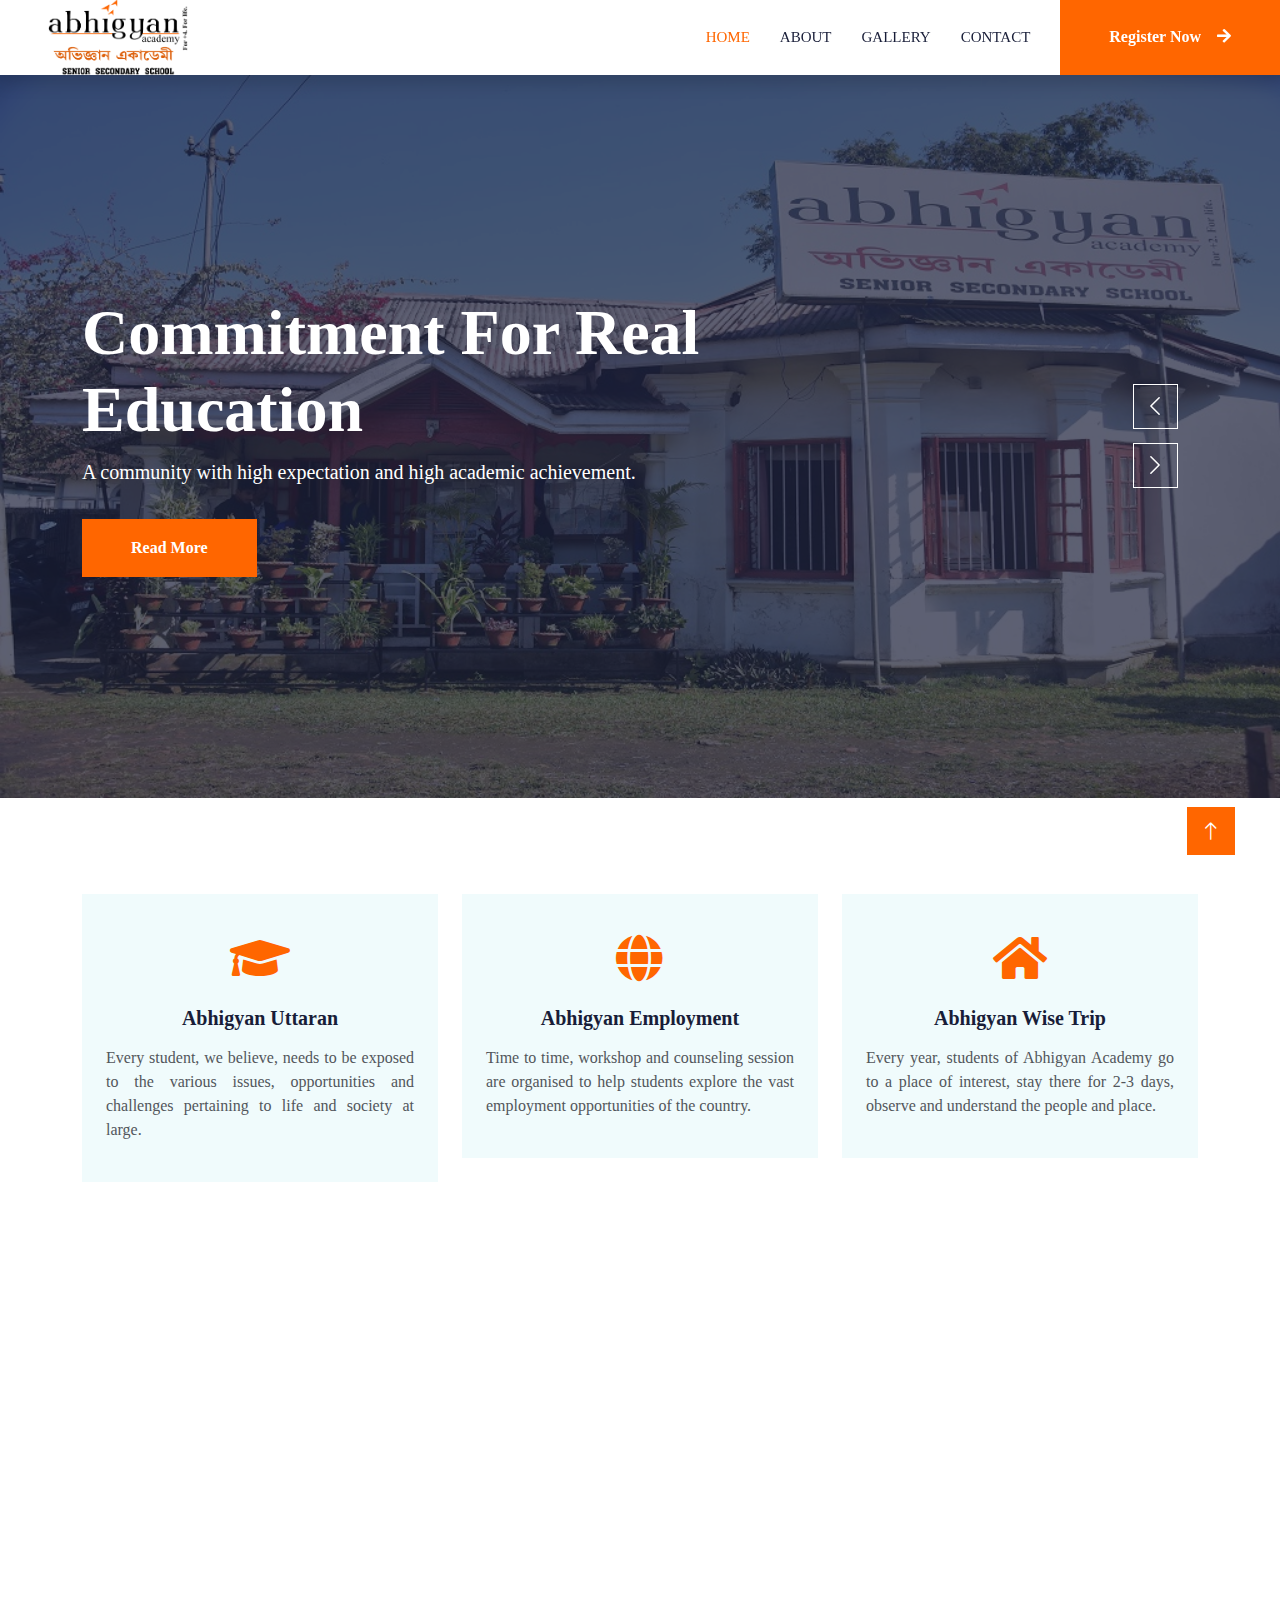
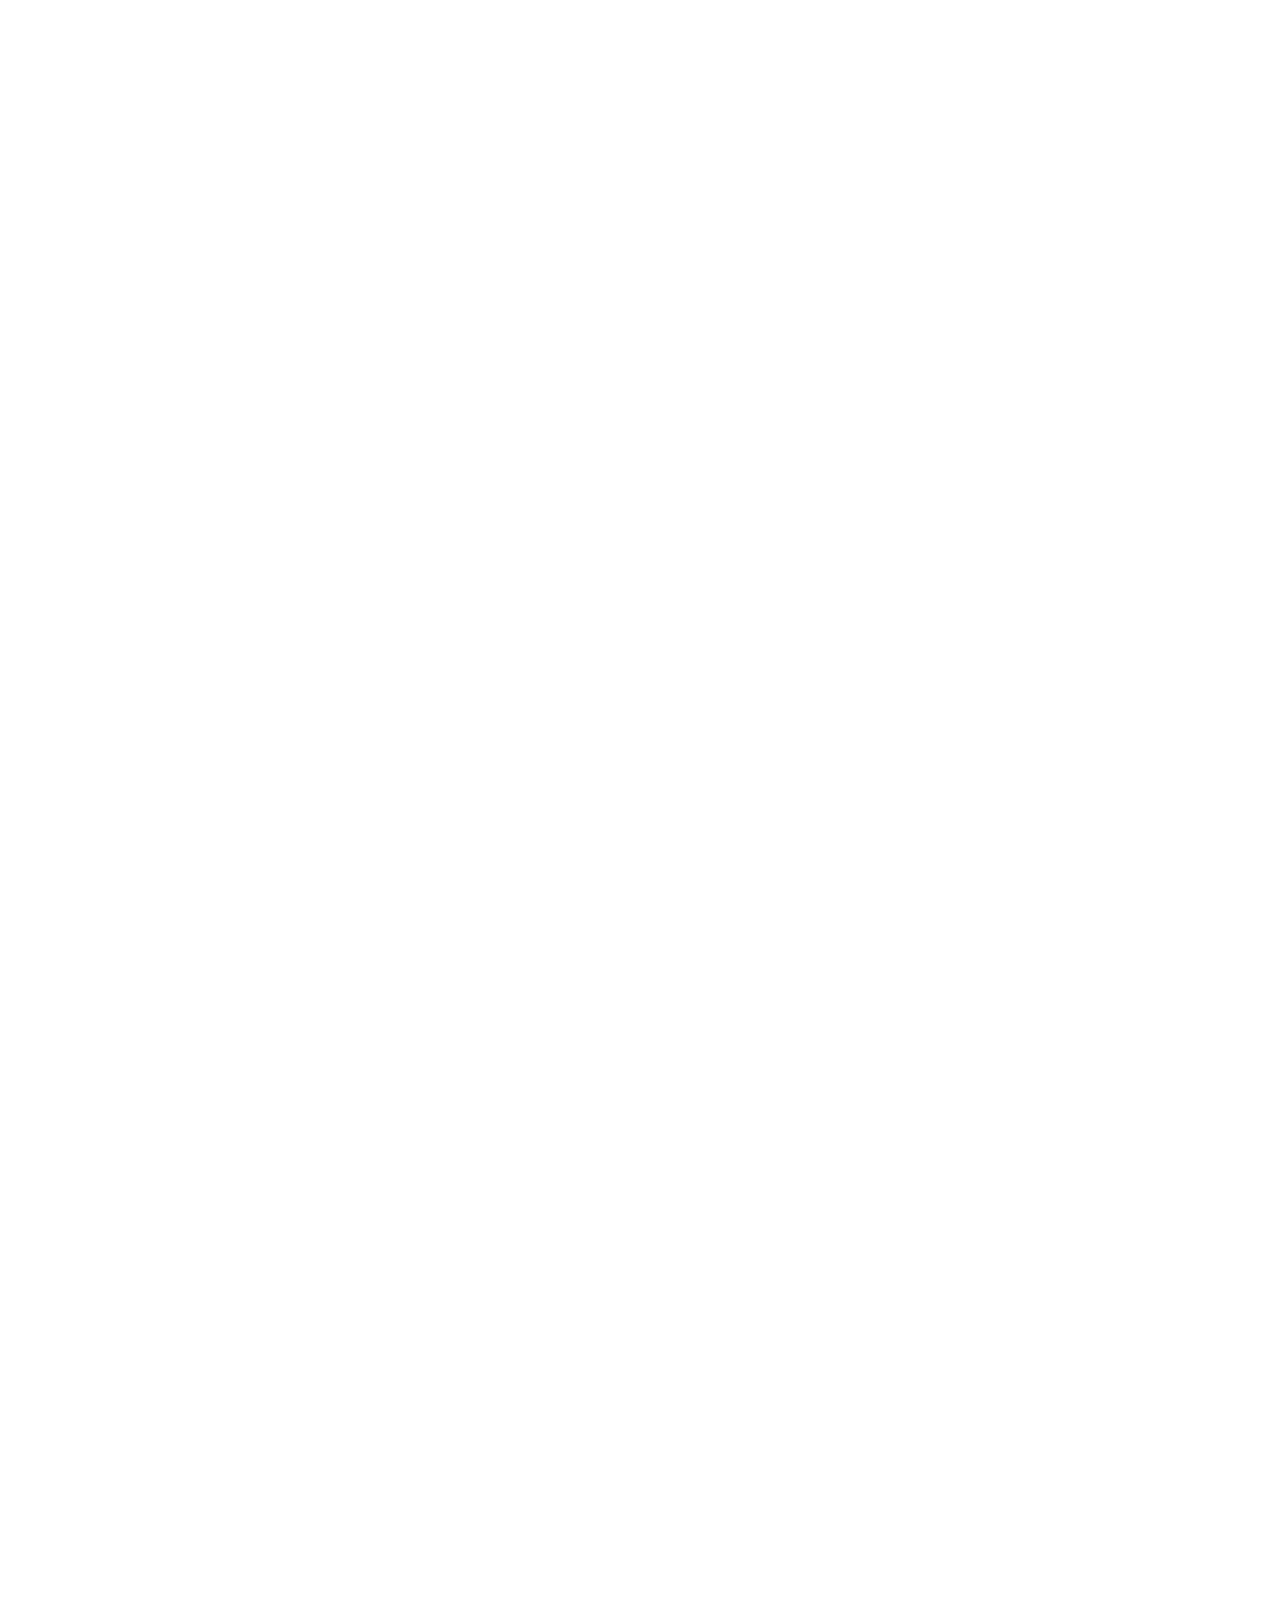
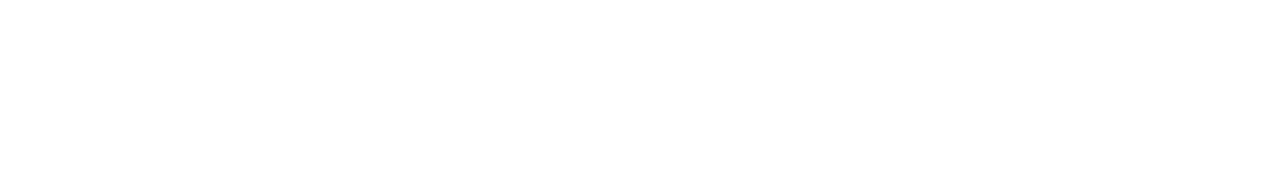
<file: index.html>
﻿<!DOCTYPE html>
<html>
<head>
    <meta charset="utf-8">
    <title>&nbsp;Abhigyan Academy | অভিজ্ঞানএকাডেমী | &nbsp;</title>
    <meta content="width=device-width, initial-scale=1.0" name="viewport" />
    <meta content="" name="keywords" />
    <meta content="" name="description" />
    <!-- Favicon -->
    <link href="school/favicon.ico" rel="icon" />
    <!-- Google Web Fonts -->
    <link href="https://fonts.googleapis.com/css2?family=Heebo:wght@400;500;600&family=Nunito:wght@600;700;800&display=swap" rel="stylesheet" />
    <!-- Icon Font Stylesheet -->
    <link href="https://cdnjs.cloudflare.com/ajax/libs/font-awesome/5.10.0/css/all.min.css" rel="stylesheet">
    <link href="https://cdn.jsdelivr.net/npm/bootstrap-icons@1.4.1/font/bootstrap-icons.css" rel="stylesheet">
    <!-- Libraries Stylesheet -->
    <link href="App_Themes/lib/animate/animate.min.css" rel="stylesheet" />
    <link href="App_Themes/lib/owlcarousel/assets/owl.carousel.min.css" rel="stylesheet" />
    <!-- Customized Bootstrap Stylesheet -->
    <link href="App_Themes/css/bootstrap.min.css" rel="stylesheet" />
    <!-- Template Stylesheet -->
    <link href="App_Themes/css/style.css" rel="stylesheet" />
    <style type="text/css">
        body{
            font-family:Cambria!important;
        }
    </style>
</head>
<body>
    <!-- Navbar Start -->
    <nav class="navbar navbar-expand-lg bg-white navbar-light shadow sticky-top p-0">
        <a href="index.html" class="navbar-brand d-flex align-items-center px-4 px-lg-5">
            <img src="school/logo.png" width="140" />
        </a>
        <button type="button" class="navbar-toggler me-4" data-bs-toggle="collapse" data-bs-target="#navbarCollapse">
            <span class="navbar-toggler-icon"></span>
        </button>
        <div class="collapse navbar-collapse" id="navbarCollapse">
            <div class="navbar-nav ms-auto p-4 p-lg-0">
                <a href="index.html" class="nav-item nav-link active">Home</a>
                <a href="aboutus.html" class="nav-item nav-link">About</a>
                <!--<div class="nav-item dropdown">
                    <a href="#" class="nav-link dropdown-toggle" data-bs-toggle="dropdown">Academics</a>
                    <div class="dropdown-menu fade-down m-0">
                        <a href="team.html" class="dropdown-item">Our Team</a>
                        <a href="testimonial.html" class="dropdown-item">Testimonial</a>
                        <a href="404.html" class="dropdown-item">404 Page</a>
                    </div>
                </div>
                <div class="nav-item dropdown">
                    <a href="#" class="nav-link dropdown-toggle" data-bs-toggle="dropdown">Admission</a>
                    <div class="dropdown-menu fade-down m-0">
                        <a href="team.html" class="dropdown-item">Procedure</a>
                        <a href="testimonial.html" class="dropdown-item">Fee Structure</a>
                    </div>
                </div>-->
                <a href="gallery.html" class="nav-item nav-link">Gallery</a>
                <a href="contactus.html" class="nav-item nav-link">Contact</a>
            </div>
            <a href="https://forms.gle/D6kiUXnTabhKt2X67" class="btn btn-primary py-4 px-lg-5 d-none d-lg-block">Register Now<i class="fa fa-arrow-right ms-3"></i></a>
        </div>
    </nav>
    <!-- Navbar End -->
    <!-- Carousel Start -->
    <div class="container-fluid p-0 mb-5">
        <div class="owl-carousel header-carousel position-relative">
            <div class="owl-carousel-item position-relative">
                <img class="img-fluid" src="school/album/sliding/DSC_6531.JPG" alt="">
                <div class="position-absolute top-0 start-0 w-100 h-100 d-flex align-items-center" style="background: rgba(24, 29, 56, .7);">
                    <div class="container">
                        <div class="row justify-content-start">
                            <div class="col-sm-10 col-lg-8">
                                <!--<h5 class="text-primary text-uppercase mb-3 animated slideInDown">Commitment For Real Education</h5>-->
                                <h3 class="display-3 text-white animated slideInDown">Commitment For Real Education</h3>
                                <p class="fs-5 text-white mb-4 pb-2">A community with high expectation and high academic achievement.</p>
                                <a href="" class="btn btn-primary py-md-3 px-md-5 me-3 animated slideInLeft">Read More</a>
                            </div>
                        </div>
                    </div>
                </div>
            </div>
            <div class="owl-carousel-item position-relative">
                <img class="img-fluid" src="school/album/sliding/DSC_0434.JPG" alt="">
                <div class="position-absolute top-0 start-0 w-100 h-100 d-flex align-items-center" style="background: rgba(24, 29, 56, .7);">
                    <div class="container">
                        <div class="row justify-content-start">
                            <div class="col-sm-10 col-lg-8">
                                <!--<h5 class="text-primary text-uppercase mb-3 animated slideInDown">Best Online Courses</h5>-->
                                <h3 class="display-3 text-white animated slideInDown">Quality Education</h3>
                                <p class="fs-5 text-white mb-4 pb-2">A learning community dedicated to building respectful and responsible citizens and empowering all learners.</p>
                                <a href="" class="btn btn-primary py-md-3 px-md-5 me-3 animated slideInLeft">Read More</a>
                            </div>
                        </div>
                    </div>
                </div>
            </div>
            <div class="owl-carousel-item position-relative">
                <img class="img-fluid" src="school/album/sliding/DSC_0009-01.jpeg" alt="">
                <div class="position-absolute top-0 start-0 w-100 h-100 d-flex align-items-center" style="background: rgba(24, 29, 56, .7);">
                    <div class="container">
                        <div class="row justify-content-start">
                            <div class="col-sm-10 col-lg-8">
                                <!--<h5 class="text-primary text-uppercase mb-3 animated slideInDown">Best Online Courses</h5>-->
                                <h3 class="display-3 text-white animated slideInDown">Learn, Lead And Be A Legend</h3>
                                <p class="fs-5 text-white mb-4 pb-2">A community of lifelong learners, responsible global citizens, and champions of our own success.</p>
                                <a href="" class="btn btn-primary py-md-3 px-md-5 me-3 animated slideInLeft">Read More</a>
                            </div>
                        </div>
                    </div>
                </div>
            </div>
            <div class="owl-carousel-item position-relative">
                <img class="img-fluid" src="school/album/sliding/DSCN2551.JPG" alt="">
                <div class="position-absolute top-0 start-0 w-100 h-100 d-flex align-items-center" style="background: rgba(24, 29, 56, .7);">
                    <div class="container">
                        <div class="row justify-content-start">
                            <div class="col-sm-10 col-lg-8">
                                <!--<h5 class="text-primary text-uppercase mb-3 animated slideInDown">Best Online Courses</h5>-->
                                <h5 class="display-3 text-white animated slideInDown">Curriculum, instruction and assessments aligned with state standards</h5>
                                <p class="fs-5 text-white mb-4 pb-2">High-performing schools use research-based strategies and materials.</p>
                                <a href="" class="btn btn-primary py-md-3 px-md-5 me-3 animated slideInLeft">Read More</a>
                            </div>
                        </div>
                    </div>
                </div>
            </div>
        </div>
    </div>
    <!-- Carousel End -->
    <!-- Service Start -->
    <div class="container-xxl py-5">
        <div class="container">
            <div class="row g-4">
                <div class="col-lg-4 col-sm-6 wow fadeInUp" data-wow-delay="0.1s">
                    <div class="service-item text-center pt-3">
                        <div class="p-4">
                            <i class="fa fa-3x fa-graduation-cap text-primary mb-4"></i>
                            <h5 class="mb-3">Abhigyan Uttaran</h5>
                            <p style="text-align:justify;">Every student, we believe, needs to be exposed to the various issues, opportunities and challenges pertaining to life and society at large. </p>
                        </div>
                    </div>
                </div>
                <div class="col-lg-4 col-sm-6 wow fadeInUp" data-wow-delay="0.3s">
                    <div class="service-item text-center pt-3">
                        <div class="p-4">
                            <i class="fa fa-3x fa-globe text-primary mb-4"></i>
                            <h5 class="mb-3">Abhigyan Employment</h5>
                            <p style="text-align:justify;">Time to time, workshop and counseling session are organised to help students explore the vast employment opportunities of the country.</p>
                        </div>
                    </div>
                </div>
                <div class="col-lg-4 col-sm-6 wow fadeInUp" data-wow-delay="0.5s">
                    <div class="service-item text-center pt-3">
                        <div class="p-4">
                            <i class="fa fa-3x fa-home text-primary mb-4"></i>
                            <h5 class="mb-3">Abhigyan Wise Trip</h5>
                            <p style="text-align:justify;">Every year, students of Abhigyan Academy go to a place of interest, stay there for 2-3 days, observe and understand the people and place.</p>
                        </div>
                    </div>
                </div>
            </div>
        </div>
    </div>
    <!-- Service End -->
    <!-- About Start -->
    <div class="container-xxl py-5">
        <div class="container">
            <div class="row g-5">
                <div class="col-lg-6 wow fadeInUp" data-wow-delay="0.1s" style="min-height: 400px;">
                    <div class="position-relative h-100">
                        <img class="img-fluid position-absolute w-100 h-100" src="school/album/about.jpg" alt="" style="object-fit: fill;">
                    </div>
                </div>
                <div class="col-lg-6 wow fadeInUp" data-wow-delay="0.3s">
                    <h6 class="section-title bg-white text-start text-primary pe-3">About Us</h6>
                    <h2 class="mb-4">Welcome To Abhigyan Academy</h2>
                    <p class="mb-4">
                        In March 2004, Jorhat wake up to a new dawn. They saw their then very popular leader in coaching - Guidance, launching a
                        Senior Secondary School titled as Abhigyan Academy. As the name denotes, it is a journey towards the eternity of wisdom and enlightenment.
                    </p>
                    <div class="row gy-2 gx-4 mb-4">
                        <div class="col-sm-6">
                            <p class="mb-0"><i class="fa fa-arrow-right text-primary me-2"></i>Skilled Teachers</p>
                        </div>
                        <div class="col-sm-6">
                            <p class="mb-0"><i class="fa fa-arrow-right text-primary me-2"></i>Scholarship Facility</p>
                        </div>
                        <div class="col-sm-6">
                            <p class="mb-0"><i class="fa fa-arrow-right text-primary me-2"></i>Book Library & Store</p>
                        </div>
                        <div class="col-sm-6">
                            <p class="mb-0"><i class="fa fa-arrow-right text-primary me-2"></i>Effective school leadership</p>
                        </div>
                        <div class="col-sm-7">
                            <p class="mb-0"><i class="fa fa-arrow-right text-primary me-2"></i>Focused professional development</p>
                        </div>
                        <div class="col-sm-7">
                            <p class="mb-0"><i class="fa fa-arrow-right text-primary me-2"></i>A supportive learning environment</p>
                        </div>
                    </div>
                    <a class="btn btn-primary py-3 px-5 mt-2" href="aboutus.html">Read More</a>
                </div>
            </div>
        </div>
    </div>
    <!-- About End -->
    <!-- Courses Start -->
    <div class="container-xxl py-5">
        <div class="container">
            <div class="text-center wow fadeInUp" data-wow-delay="0.1s">
                <h6 class="section-title bg-white text-center text-primary px-3">Courses</h6>
                <h1 class="mb-5">Popular Courses</h1>
            </div>
            <div class="row g-4 justify-content-center">
                <div class="col-lg-4 col-md-6 wow fadeInUp" data-wow-delay="0.1s">
                    <div class="course-item bg-light">
                        <div class="text-center p-4 pb-0">
                            <h3 class="mb-0">ARTS</h3>
                            <div class="mb-3">
                                <small class="fa fa-star text-primary"></small>
                                <small class="fa fa-star text-primary"></small>
                                <small class="fa fa-star text-primary"></small>
                                <small class="fa fa-star text-primary"></small>
                                <small class="fa fa-star text-primary"></small>
                                <small>(123)</small>
                            </div>
                        </div>
                    </div>
                </div>
                <div class="col-lg-4 col-md-6 wow fadeInUp" data-wow-delay="0.3s">
                    <div class="course-item bg-light">
                        <div class="text-center p-4 pb-0">
                            <h3 class="mb-0">SCIENCE</h3>
                            <div class="mb-3">
                                <small class="fa fa-star text-primary"></small>
                                <small class="fa fa-star text-primary"></small>
                                <small class="fa fa-star text-primary"></small>
                                <small class="fa fa-star text-primary"></small>
                                <small class="fa fa-star text-primary"></small>
                                <small>(123)</small>
                            </div>
                        </div>
                    </div>
                </div>
                <div class="col-lg-4 col-md-6 wow fadeInUp" data-wow-delay="0.5s">
                    <div class="course-item bg-light">
                        <div class="text-center p-4 pb-0">
                            <h3 class="mb-0">COMMERCE</h3>
                            <div class="mb-3">
                                <small class="fa fa-star text-primary"></small>
                                <small class="fa fa-star text-primary"></small>
                                <small class="fa fa-star text-primary"></small>
                                <small class="fa fa-star text-primary"></small>
                                <small class="fa fa-star text-primary"></small>
                                <small>(123)</small>
                            </div>
                        </div>
                    </div>
                </div>
            </div>
        </div>
    </div>
    <!-- Courses End -->
    <!-- Testimonial Start -->
    <div class="container-xxl py-5 wow fadeInUp" data-wow-delay="0.1s">
        <div class="container">
            <div class="text-center">
                <h6 class="section-title bg-white text-center text-primary px-3">Testimonial</h6>
                <h1 class="mb-5">Our Students Say!</h1>
            </div>
            <div class="owl-carousel testimonial-carousel position-relative">
                <div class="testimonial-item text-center">
                    <img class="border rounded-circle p-2 mx-auto mb-3" src="school/testimonial/HIMANKU NATH.jpg" style="width: 80px; height: 80px;">
                    <h5 class="mb-0">Himanku Nath</h5>
                    <p>Words from an Abhigyan Alumni</p>
                    <div class="testimonial-text bg-light text-center p-4">
                        <p class="mb-0" style="text-align:justify">
                            Abhigyan is the centre of true knowledge and proper guidance for future direction. I feel fortunate enough to be a part of the Abhigyan
                            family. The friendly environment with the teachers, lovely campus, memorable friendship are unforgettable ....
                        </p>
                        <p class="mb-0" style="text-align:justify">
                            I couldn't express through words my gratitude and debt to Dipak Borah Sir. He has put emphasis on all round development along with a good
                            result. My love and respect to Abhigyan Academy
                        </p>
                    </div>
                </div>
                <div class="testimonial-item text-center">
                    <img class="border rounded-circle p-2 mx-auto mb-3" src="school/testimonial/Aditi Saikia.jpg" style="width: 80px; height: 80px;">
                    <h5 class="mb-0">Aditi Saikia</h5>
                    <p>Words from an Abhigyan Alumni</p>
                    <div class="testimonial-text bg-light text-center p-4">
                        <p class="mb-0" style="text-align:justify">
                            Abhigyan for me is not just a word but an emotion. It is the place where I have spent not just my two years of HS, but a place that has
                            replenished me with knowledge and moral support to face my future.
                        </p>
                        <p class="mb-0" style="text-align:justify">
                            The journey at Abhigyan Acadmey was a very memorable one. Our respected and friendly teachers, peaceful and positive learning environment,
                            beautiful campus, rich library, those lovely friends always made us feel us like a family. I wish I could go back again... I have no words
                            to express my gratitude to the entire team of my college, specially to the Director Mr. Dipak Bora sir..
                        </p>
                    </div>
                </div>
                <div class="testimonial-item text-center">
                    <img class="border rounded-circle p-2 mx-auto mb-3" src="school/testimonial/Mirinmoyee Bora.jpg" style="width: 80px; height: 80px;">
                    <h5 class="mb-0">Mirinmoyee Bora</h5>
                    <p>Words from an Abhigyan Alumni</p>
                    <div class="testimonial-text bg-light text-center p-4">
                        <p class="mb-0" style="text-align:justify">
                            Abhigyan Academy is like my home. They are not just course oriented but life oriented too.
                        </p>
                        <p class="mb-0" style="text-align:justify">
                            This college has given me a platform to find myself and look into my inner self. The precious two years with Abhigyan made me feel that
                            learning is fun when you learn together as a family. At the same time it's never limited with the chapters of a book - you have a broader
                            area to explore. I'm grateful to my teachers for their constant support and yes special thanks to Dipak Borah Sir as he has guided me to
                            bring the best out of me.
                        </p>
                    </div>
                </div>
                <div class="testimonial-item text-center">
                    <img class="border rounded-circle p-2 mx-auto mb-3" src="school/testimonial/Panchali Bhagawati .jpg" style="width: 80px; height: 80px;">
                    <h5 class="mb-0">Panchali Bhagawati </h5>
                    <p>Words from an Abhigyan Alumni</p>
                    <div class="testimonial-text bg-light text-center p-4">
                        <p class="mb-0" style="text-align:justify">
                            A teacher is a friend, guide and mentor for its students. It is essential to have teachers who not only impart knowledge of course
                            curriculum but encourage students to add on their life experiences to the teaching-learning process.
                        </p>
                        <p class="mb-0" style="text-align:justify">
                            At Abhigyan Academy I had the opportunity to be taught by experienced teachers who are also my mentors now. My teachers still guide
                            me in difficult times and have helped me pave my path of life. I will always be greateful for  the exposure that I have got being a Abhigyan.
                        </p>
                    </div>
                </div>
            </div>
        </div>
    </div>
    <!-- Testimonial End -->
    <!-- Footer Start -->
    <div class="container-fluid bg-dark text-light footer pt-5 mt-5 wow fadeIn" data-wow-delay="0.1s">
        <div class="container py-5">
            <div class="row g-5">
                <div class="col-lg-3 col-md-6">
                    <h4 class="text-white mb-3">Quick Link</h4>
                    <a class="btn btn-link" href="aboutus.html">About Us</a>
                    <a class="btn btn-link" href="contactus.html">Contact Us</a>
                    <a class="btn btn-link" href="privacypolicy.html">Privacy Policy</a>
                    <a class="btn btn-link" href="termscondition.html">Terms & Condition</a>
                    <a class="btn btn-link" href="#">FAQs & Help</a>
                </div>
                <div class="col-lg-3 col-md-6">
                    <h4 class="text-white mb-3">Contact</h4>
                    <p class="mb-2"><i class="fa fa-map-marker-alt me-3"></i>Na Ali, Near Jorhat College, Jorhat</p>
                    <p class="mb-2"><i class="fa fa-phone-alt me-3"></i>+ 91 9435091424 | 7002569495</p>
                    <p class="mb-2"><i class="fa fa-envelope me-3"></i>info@abhigyanacademy.co.in</p>
                    <div class="d-flex pt-2">
                        <a class="btn btn-outline-light btn-social" href=""><i class="fab fa-twitter"></i></a>
                        <a class="btn btn-outline-light btn-social" href=""><i class="fab fa-facebook-f"></i></a>
                        <a class="btn btn-outline-light btn-social" href=""><i class="fab fa-youtube"></i></a>
                        <a class="btn btn-outline-light btn-social" href=""><i class="fab fa-linkedin-in"></i></a>
                    </div>
                </div>
                <div class="col-lg-3 col-md-6">
                    <h4 class="text-white mb-3">Gallery</h4>
                    <div class="row g-2 pt-2">
                        <div class="col-4">
                            <img class="img-fluid bg-light p-1" src="school/album/DSCN2576.jpg" alt="">
                        </div>
                        <div class="col-4">
                            <img class="img-fluid bg-light p-1" src="school/album/DSCN2624.jpg" alt="">
                        </div>
                        <div class="col-4">
                            <img class="img-fluid bg-light p-1" src="school/album/DSC_0017-1.jpg" alt="">
                        </div>
                        <div class="col-4">
                            <img class="img-fluid bg-light p-1" src="school/album/IMG-20171230-WA0326.jpg" alt="">
                        </div>
                        <div class="col-4">
                            <img class="img-fluid bg-light p-1" src="school/album/IMG_6816.jpg" alt="">
                        </div>
                        <div class="col-4">
                            <img class="img-fluid bg-light p-1" src="school/album/IMG_6825.jpg" alt="">
                        </div>
                    </div>
                </div>
                <div class="col-lg-3 col-md-6">
                    <h4 class="text-white mb-3">Newsletter</h4>
                    <div class="position-relative mx-auto" style="max-width: 400px;">
                        <input class="form-control border-0 w-100 py-3 ps-4 pe-5" type="text" placeholder="Your email">
                        <button type="button" class="btn btn-primary py-2 position-absolute top-0 end-0 mt-2 me-2">Send</button>
                    </div>
                </div>
            </div>
        </div>
        <div class="container">
            <div class="copyright">
                <div class="row">
                    <div class="col-md-6 text-center text-md-start mb-3 mb-md-0">
                        Copyright &copy;<span id="year"></span>&nbsp; ABHIGYAN ACADEMY || All Right Reserved.<br />
                        Designed &amp; Developed By <a class="border-bottom" href="https://digantasaikia.github.io/me/">DIGANTA SAIKIA</a><br><br>
                    </div>
                    <div class="col-md-6 text-center text-md-end">
                        <div class="footer-menu">
                            <a href="">Home</a>
                            <a href="">Cookies</a>
                            <a href="">Help</a>
                            <a href="">FQAs</a>
                        </div>
                    </div>
                </div>
            </div>
        </div>
    </div>
    <!-- Footer End -->
    <script>
        window.onload = function () {
            var date = new Date().getFullYear();
            document.getElementById("year").innerHTML = date;
        }
    </script>
    <!-- Back to Top -->
    <a href="#" class="btn btn-lg btn-primary btn-lg-square back-to-top"><i class="bi bi-arrow-up"></i></a>
    <!-- JavaScript Libraries -->
    <script src="https://code.jquery.com/jquery-3.4.1.min.js"></script>
    <script src="https://cdn.jsdelivr.net/npm/bootstrap@5.0.0/dist/js/bootstrap.bundle.min.js"></script>
    <script src="App_Themes/lib/wow/wow.min.js"></script>
    <script src="App_Themes/lib/easing/easing.min.js"></script>
    <script src="App_Themes/lib/waypoints/waypoints.min.js"></script>
    <script src="App_Themes/lib/owlcarousel/owl.carousel.min.js"></script>
    <!-- Template Javascript -->
    <script src="App_Themes/js/main.js"></script>
</body>
</html>
</file>
<file: App_Themes/css/style.css>
/********** Template CSS **********/
:root {
    /*--primary: #06BBCC;*/
    --primary: #ff6600;
    --light: #F0FBFC;
    --dark: #181d38;
}

.fw-medium {
    font-weight: 600 !important;
}

.fw-semi-bold {
    font-weight: 700 !important;
}

.back-to-top {
    position: fixed;
    display: none;
    right: 45px;
    bottom: 45px;
    z-index: 99;
}


/*** Spinner ***/
#spinner {
    opacity: 0;
    visibility: hidden;
    transition: opacity .5s ease-out, visibility 0s linear .5s;
    z-index: 99999;
}

#spinner.show {
    transition: opacity .5s ease-out, visibility 0s linear 0s;
    visibility: visible;
    opacity: 1;
}


/*** Button ***/
.btn {
    font-family: Cambria;
    font-weight: 600;
    transition: .5s;
}

.btn.btn-primary,
.btn.btn-secondary {
    color: #FFFFFF;
}

.btn-square {
    width: 38px;
    height: 38px;
}

.btn-sm-square {
    width: 32px;
    height: 32px;
}

.btn-lg-square {
    width: 48px;
    height: 48px;
}

.btn-square,
.btn-sm-square,
.btn-lg-square {
    padding: 0;
    display: flex;
    align-items: center;
    justify-content: center;
    font-weight: normal;
    border-radius: 0px;
}


/*** Navbar ***/
.navbar .dropdown-toggle::after {
    border: none;
    content: "\f107";
    font-family: "Font Awesome 5 Free";
    font-weight: 900;
    vertical-align: middle;
    margin-left: 8px;
}

.navbar-light .navbar-nav .nav-link {
    margin-right: 30px;
    padding: 25px 0;
    color: #FFFFFF;
    font-size: 15px;
    text-transform: uppercase;
    outline: none;
}

.navbar-light .navbar-nav .nav-link:hover,
.navbar-light .navbar-nav .nav-link.active {
    color: var(--primary);
}

@media (max-width: 991.98px) {
    .navbar-light .navbar-nav .nav-link  {
        margin-right: 0;
        padding: 10px 0;
    }

    .navbar-light .navbar-nav {
        border-top: 1px solid #EEEEEE;
    }
}

.navbar-light .navbar-brand,
.navbar-light a.btn {
    height: 75px;
}

.navbar-light .navbar-nav .nav-link {
    color: var(--dark);
    font-weight: 500;
}

.navbar-light.sticky-top {
    top: -100px;
    transition: .5s;
}

@media (min-width: 992px) {
    .navbar .nav-item .dropdown-menu {
        display: block;
        margin-top: 0;
        opacity: 0;
        visibility: hidden;
        transition: .5s;
    }

    .navbar .dropdown-menu.fade-down {
        top: 100%;
        transform: rotateX(-75deg);
        transform-origin: 0% 0%;
    }

    .navbar .nav-item:hover .dropdown-menu {
        top: 100%;
        transform: rotateX(0deg);
        visibility: visible;
        transition: .5s;
        opacity: 1;
    }
}


/*** Header carousel ***/
@media (max-width: 768px) {
    .header-carousel .owl-carousel-item {
        position: relative;
        min-height: 500px;
    }
    
    .header-carousel .owl-carousel-item img {
        position: absolute;
        width: 100%;
        height: 100%;
        object-fit: fill;
    }
}

.header-carousel .owl-nav {
    position: absolute;
    top: 50%;
    right: 8%;
    transform: translateY(-50%);
    display: flex;
    flex-direction: column;
}

.header-carousel .owl-nav .owl-prev,
.header-carousel .owl-nav .owl-next {
    margin: 7px 0;
    width: 45px;
    height: 45px;
    display: flex;
    align-items: center;
    justify-content: center;
    color: #FFFFFF;
    background: transparent;
    border: 1px solid #FFFFFF;
    font-size: 22px;
    transition: .5s;
}

.header-carousel .owl-nav .owl-prev:hover,
.header-carousel .owl-nav .owl-next:hover {
    background: var(--primary);
    border-color: var(--primary);
}

.page-header {
    background: linear-gradient(rgba(24, 29, 56, .7), rgba(24, 29, 56, .7)), url(../img/carousel-1.jpg);
    background-position: center center;
    background-repeat: no-repeat;
    background-size: cover;
}

.page-header-inner {
    background: rgba(15, 23, 43, .7);
}

.breadcrumb-item + .breadcrumb-item::before {
    color: var(--light);
}


/*** Section Title ***/
.section-title {
    position: relative;
    display: inline-block;
    text-transform: uppercase;
}

.section-title::before {
    position: absolute;
    content: "";
    width: calc(100% + 80px);
    height: 2px;
    top: 4px;
    left: -40px;
    background: var(--primary);
    z-index: -1;
}

.section-title::after {
    position: absolute;
    content: "";
    width: calc(100% + 120px);
    height: 2px;
    bottom: 5px;
    left: -60px;
    background: var(--primary);
    z-index: -1;
}

.section-title.text-start::before {
    width: calc(100% + 40px);
    left: 0;
}

.section-title.text-start::after {
    width: calc(100% + 60px);
    left: 0;
}


/*** Service ***/
.service-item {
    background: var(--light);
    transition: .5s;
}

.service-item:hover {
    margin-top: -10px;
    background: var(--primary);
}

.service-item * {
    transition: .5s;
}

.service-item:hover * {
    color: var(--light) !important;
}


/*** Categories & Courses ***/
.category img,
.course-item img {
    transition: .5s;
}

.category a:hover img,
.course-item:hover img {
    transform: scale(1.1);
}


/*** Team ***/
.team-item img {
    transition: .5s;
}

.team-item:hover img {
    transform: scale(1.1);
}


/*** Testimonial ***/
.testimonial-carousel::before {
    position: absolute;
    content: "";
    top: 0;
    left: 0;
    height: 100%;
    width: 0;
    background: linear-gradient(to right, rgba(255, 255, 255, 1) 0%, rgba(255, 255, 255, 0) 100%);
    z-index: 1;
}

.testimonial-carousel::after {
    position: absolute;
    content: "";
    top: 0;
    right: 0;
    height: 100%;
    width: 0;
    background: linear-gradient(to left, rgba(255, 255, 255, 1) 0%, rgba(255, 255, 255, 0) 100%);
    z-index: 1;
}

@media (min-width: 768px) {
    .testimonial-carousel::before,
    .testimonial-carousel::after {
        width: 200px;
    }
}

@media (min-width: 992px) {
    .testimonial-carousel::before,
    .testimonial-carousel::after {
        width: 300px;
    }
}

.testimonial-carousel .owl-item .testimonial-text,
.testimonial-carousel .owl-item.center .testimonial-text * {
    transition: .5s;
}

.testimonial-carousel .owl-item.center .testimonial-text {
    background: var(--primary) !important;
}

.testimonial-carousel .owl-item.center .testimonial-text * {
    color: #FFFFFF !important;
}

.testimonial-carousel .owl-dots {
    margin-top: 24px;
    display: flex;
    align-items: flex-end;
    justify-content: center;
}

.testimonial-carousel .owl-dot {
    position: relative;
    display: inline-block;
    margin: 0 5px;
    width: 15px;
    height: 15px;
    border: 1px solid #CCCCCC;
    transition: .5s;
}

.testimonial-carousel .owl-dot.active {
    background: var(--primary);
    border-color: var(--primary);
}


/*** Footer ***/
.footer .btn.btn-social {
    margin-right: 5px;
    width: 35px;
    height: 35px;
    display: flex;
    align-items: center;
    justify-content: center;
    color: var(--light);
    font-weight: normal;
    border: 1px solid #FFFFFF;
    border-radius: 35px;
    transition: .3s;
}

.footer .btn.btn-social:hover {
    color: var(--primary);
}

.footer .btn.btn-link {
    display: block;
    margin-bottom: 5px;
    padding: 0;
    text-align: left;
    color: #FFFFFF;
    font-size: 15px;
    font-weight: normal;
    text-transform: capitalize;
    transition: .3s;
}

.footer .btn.btn-link::before {
    position: relative;
    content: "\f105";
    font-family: "Font Awesome 5 Free";
    font-weight: 900;
    margin-right: 10px;
}

.footer .btn.btn-link:hover {
    letter-spacing: 1px;
    box-shadow: none;
}

.footer .copyright {
    padding: 25px 0;
    font-size: 15px;
    border-top: 1px solid rgba(256, 256, 256, .1);
}

.footer .copyright a {
    color: var(--light);
}

.footer .footer-menu a {
    margin-right: 15px;
    padding-right: 15px;
    border-right: 1px solid rgba(255, 255, 255, .1);
}

.footer .footer-menu a:last-child {
    margin-right: 0;
    padding-right: 0;
    border-right: none;
}
</file>
